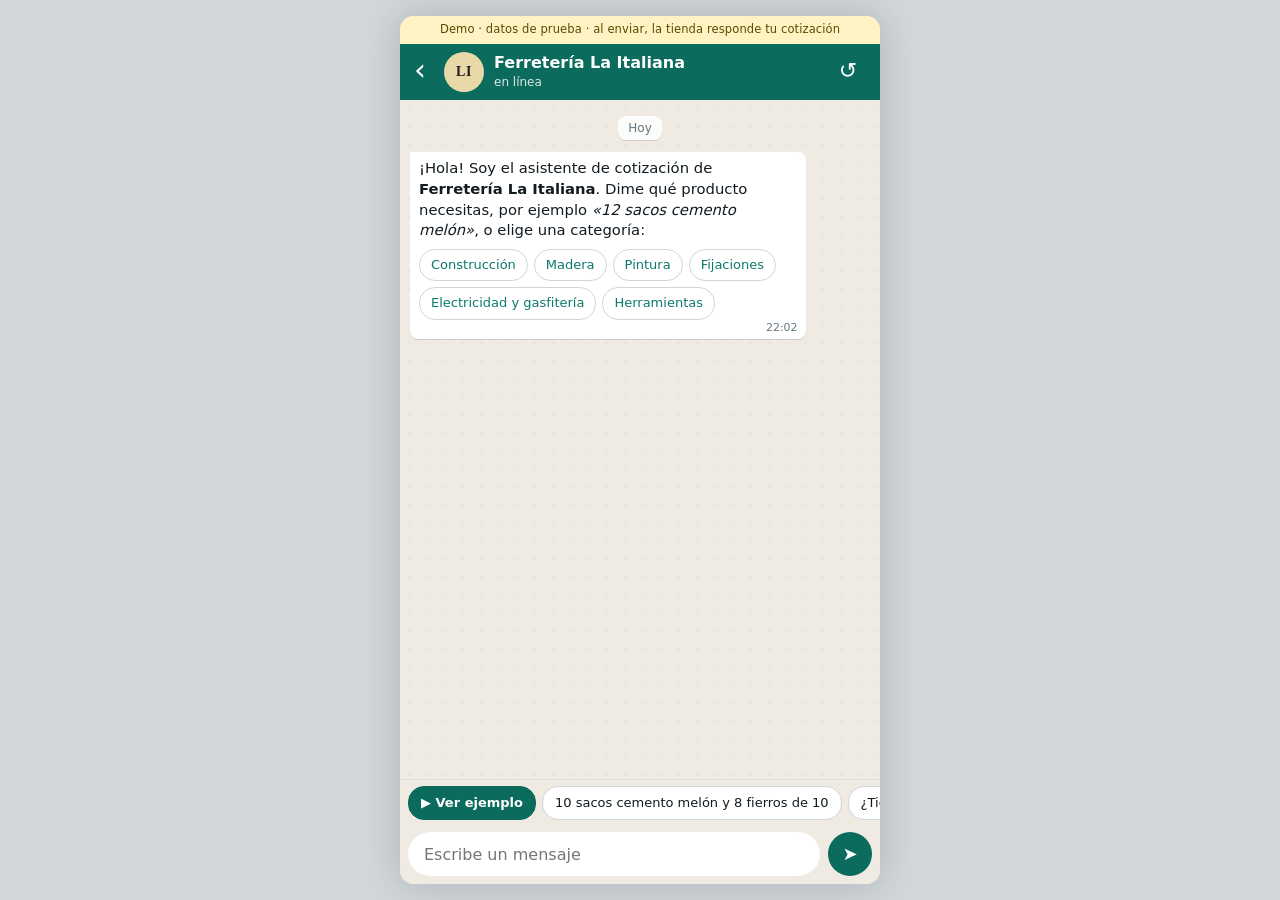
<file: demo-whatsapp/index.html>
<!doctype html>
<html lang="es-CL">
<head>
  <meta charset="utf-8">
  <meta name="viewport" content="width=device-width, initial-scale=1, viewport-fit=cover">
  <title>Simulación · Ferretería La Italiana</title>
  <meta name="description" content="Simulación de cómo se vería la cotización de Ferretería La Italiana en WhatsApp. Propuesta conceptual.">
  <meta name="robots" content="noindex">
  <meta name="theme-color" content="#0b6b5d">
  <link rel="icon" href="/assets/favicon.svg" type="image/svg+xml">
  <link rel="stylesheet" href="/assets/demo-whatsapp.css?v=20261117a">
</head>
<body>
  <div class="wa" id="wa">
    <div class="wa__banner" role="note">Demo · datos de prueba · al enviar, la tienda responde tu cotización</div>

    <header class="wa__head">
      <a class="wa__back" href="/ferreteria" aria-label="Volver a la ferretería">‹</a>
      <span class="wa__avatar" aria-hidden="true">LI</span>
      <span class="wa__who">
        <strong id="waNombre">Ferretería La Italiana</strong>
        <small id="waEstado">en línea</small>
      </span>
      <button class="wa__reset" id="waReset" type="button" aria-label="Reiniciar conversación" title="Reiniciar">↺</button>
    </header>

    <main class="wa__chat" id="waChat" role="log" aria-live="polite"></main>

    <div class="wa__quick" id="waQuick" aria-label="Sugerencias">
      <button type="button" class="wa__play" id="waPlay">▶ Ver ejemplo</button>
      <button type="button" data-q="10 sacos de cemento melón y 8 fierros de 10">10 sacos cemento melón y 8 fierros de 10</button>
      <button type="button" data-q="¿Tienen planchas de zinc?">¿Tienen planchas de zinc?</button>
      <button type="button" data-q="Pino 2x4, ¿cuánto sale?">Pino 2x4, ¿cuánto sale?</button>
      <button type="button" data-q="¿Me hacen precio por volumen?">¿Me hacen precio por volumen?</button>
      <button type="button" data-q="¿Hacen despacho?">¿Hacen despacho?</button>
    </div>

    <form class="wa__form" id="waForm" autocomplete="off">
      <label class="sr-only" for="waInput">Escribe un mensaje</label>
      <input id="waInput" type="text" placeholder="Escribe un mensaje" enterkeyhint="send">
      <button type="submit" aria-label="Enviar">➤</button>
    </form>
  </div>

  <script src="/assets/config.js?v=20261117a"></script>
  <script src="/assets/catalogo.js?v=20261117a"></script>
  <script src="/assets/demo-whatsapp.js?v=20261117a" defer></script>
</body>
</html>
</file>
<file: assets/demo-whatsapp.css>
/* Simulación estilo mensajería — Ferretería La Italiana (propuesta conceptual).
   Solo imita el aspecto de una conversación; no usa marcas ni se conecta a ningún servicio. */
:root {
  --wa-teal: #0b6b5d;
  --wa-teal-dark: #08584c;
  --wa-bg: #efeae2;
  --wa-in: #ffffff;
  --wa-out: #d9fdd3;
  --wa-ink: #111b21;
  --wa-mute: #667781;
  --wa-tick: #53bdeb;
  --wa-link: #0a7a69;
}
*, *::before, *::after { box-sizing: border-box; }
html, body { height: 100%; margin: 0; }
body {
  background: #d1d7db;
  color: var(--wa-ink);
  font: 400 15px/1.4 system-ui, -apple-system, "Segoe UI", Roboto, sans-serif;
  -webkit-font-smoothing: antialiased;
  -webkit-text-size-adjust: 100%;
}
.sr-only { position: absolute; width: 1px; height: 1px; overflow: hidden; clip: rect(0 0 0 0); white-space: nowrap; }
a { color: var(--wa-link); }
button { font: inherit; }

.wa {
  display: flex; flex-direction: column;
  height: 100vh; height: 100dvh;
  max-width: 480px; margin: 0 auto;
  background: var(--wa-bg);
  box-shadow: 0 0 40px rgba(0, 0, 0, 0.18);
}

.wa__banner {
  flex: none; padding: 6px 12px; text-align: center;
  font-size: 11.5px; line-height: 1.35; letter-spacing: 0.01em;
  background: #fff3c4; color: #5c4a00;
}

.wa__head {
  flex: none; display: flex; align-items: center; gap: 10px;
  padding: 8px 12px 8px 6px; background: var(--wa-teal); color: #fff;
}
.wa__back { color: #fff; text-decoration: none; font-size: 30px; line-height: 1; padding: 0 8px 4px; }
.wa__avatar {
  flex: none; width: 40px; height: 40px; border-radius: 50%;
  display: grid; place-items: center;
  background: #e9d9a8; color: #1d1d1b; font: 700 14px/1 Georgia, serif; letter-spacing: 0.04em;
}
.wa__who { display: flex; flex-direction: column; min-width: 0; flex: 1; }
.wa__who strong { font-weight: 600; font-size: 16px; white-space: nowrap; overflow: hidden; text-overflow: ellipsis; }
.wa__who small { font-size: 12px; opacity: 0.85; }
.wa__reset { background: none; border: 0; color: #fff; font-size: 22px; width: 40px; height: 40px; cursor: pointer; border-radius: 50%; }
.wa__reset:active { background: rgba(255, 255, 255, 0.15); }

.wa__chat {
  flex: 1; min-height: 0; overflow-y: auto; overscroll-behavior: contain;
  padding: 12px 10px 8px; display: flex; flex-direction: column; gap: 4px;
  background-color: var(--wa-bg);
  background-image: radial-gradient(rgba(0, 0, 0, 0.045) 1px, transparent 1px);
  background-size: 18px 18px;
}
.wa__day {
  align-self: center; margin: 4px 0 8px; padding: 4px 10px; border-radius: 8px;
  background: rgba(255, 255, 255, 0.85); color: var(--wa-mute); font-size: 12px;
  box-shadow: 0 1px 0.5px rgba(11, 20, 26, 0.13);
}

.msg {
  position: relative; max-width: 86%; padding: 6px 8px 6px 9px; border-radius: 8px;
  box-shadow: 0 1px 0.5px rgba(11, 20, 26, 0.13); word-wrap: break-word; overflow-wrap: anywhere;
  animation: msgin 0.18s ease-out;
}
@keyframes msgin { from { opacity: 0; transform: translateY(4px); } to { opacity: 1; transform: none; } }
.msg--in { align-self: flex-start; background: var(--wa-in); border-top-left-radius: 0; }
.msg--out { align-self: flex-end; background: var(--wa-out); border-top-right-radius: 0; }
.msg__body { font-size: 14.8px; }
.msg__body strong { font-weight: 600; }
.msg__body em { font-style: italic; }
.msg__meta { display: block; text-align: right; margin-top: 2px; font-size: 11px; color: var(--wa-mute); line-height: 1; }
.msg__tick { color: var(--wa-tick); margin-left: 3px; letter-spacing: -2px; }
.msg__note { display: block; margin-top: 6px; font-size: 12px; color: var(--wa-mute); }

.typing { display: inline-flex; gap: 4px; padding: 10px 12px; }
.typing i { width: 7px; height: 7px; border-radius: 50%; background: #9aa5ab; animation: blink 1s infinite ease-in-out; }
.typing i:nth-child(2) { animation-delay: 0.15s; }
.typing i:nth-child(3) { animation-delay: 0.3s; }
@keyframes blink { 0%, 80%, 100% { opacity: 0.3; transform: translateY(0); } 40% { opacity: 1; transform: translateY(-2px); } }

/* Productos dentro de un mensaje */
.items { margin: 8px -2px 2px; border-top: 1px solid #e6e9ea; }
.items li { display: flex; align-items: center; justify-content: space-between; gap: 8px; padding: 8px 2px; border-bottom: 1px solid #e6e9ea; }
.items li.is-out .items__name { color: var(--wa-mute); }
.items__info { min-width: 0; display: flex; flex-direction: column; gap: 1px; }
.items__name { font-size: 14px; }
.items__info small { font-size: 12px; color: var(--wa-mute); }
.items__act { flex: none; display: flex; align-items: center; gap: 6px; }
.items__act input {
  width: 46px; height: 32px; padding: 0 4px; text-align: center;
  border: 1px solid #cfd6d9; border-radius: 6px; background: #fff; font: 15px system-ui, sans-serif;
}
.items__act button, .items__act a.btnlike {
  height: 32px; padding: 0 12px; border: 0; border-radius: 16px; cursor: pointer;
  background: var(--wa-teal); color: #fff; font-size: 13px; font-weight: 600; text-decoration: none; display: inline-flex; align-items: center;
}
.items__act button:active { background: var(--wa-teal-dark); }

/* Resumen de cotización */
.lines { margin: 8px 0 4px; }
.lines li { display: flex; justify-content: space-between; gap: 10px; padding: 3px 0; font-size: 14px; }
.lines li span:last-child { white-space: nowrap; }
.lines__total { display: flex; justify-content: space-between; gap: 10px; padding-top: 6px; margin-top: 4px; border-top: 1px solid #e6e9ea; font-weight: 600; }

/* Botones de respuesta rápida pegados al mensaje */
.qr { display: flex; flex-direction: column; margin: 8px -8px -6px; border-top: 1px solid #e6e9ea; }
.qr button {
  background: none; border: 0; border-bottom: 1px solid #e6e9ea; padding: 11px 8px; cursor: pointer;
  color: var(--wa-link); font-size: 14.5px; font-weight: 500; text-align: center;
}
.qr a {
  display: block; padding: 11px 8px; text-align: center; text-decoration: none;
  color: var(--wa-link); font-size: 14.5px; font-weight: 600; border-bottom: 1px solid #e6e9ea;
}
.qr a:last-child { border-bottom: 0; }
.qr a:active { background: #f0f2f5; }
.qr button:last-child { border-bottom: 0; }
.qr button:active { background: #f0f2f5; }
.qr button[disabled] { color: #a5b0b5; cursor: default; }
.msg .qr + .msg__meta { margin-top: 8px; }

.chips { display: flex; flex-wrap: wrap; gap: 6px; margin-top: 8px; }
.chips button {
  border: 1px solid #cfd6d9; background: #fff; color: var(--wa-link); border-radius: 16px;
  padding: 6px 11px; font-size: 13px; cursor: pointer;
}

/* Sugerencias y caja de texto */
.wa__quick {
  flex: none; display: flex; gap: 6px; padding: 6px 8px; overflow-x: auto; scrollbar-width: none;
  background: var(--wa-bg); border-top: 1px solid rgba(0, 0, 0, 0.06);
}
.wa__quick::-webkit-scrollbar { display: none; }
.wa__quick button {
  flex: none; border: 1px solid #cfd6d9; background: #fff; color: var(--wa-ink);
  border-radius: 16px; padding: 7px 12px; font-size: 13px; cursor: pointer; white-space: nowrap;
}
.wa__quick .wa__play { background: var(--wa-teal); border-color: var(--wa-teal); color: #fff; font-weight: 600; }
.wa__quick button[disabled] { opacity: 0.5; cursor: default; }

.wa__form {
  flex: none; display: flex; align-items: center; gap: 8px;
  padding: 6px 8px calc(8px + env(safe-area-inset-bottom)); background: var(--wa-bg);
}
.wa__form input {
  flex: 1; min-width: 0; height: 44px; padding: 0 16px; border: 0; border-radius: 22px;
  background: #fff; color: var(--wa-ink); font: 16px system-ui, sans-serif;
}
.wa__form input:focus { outline: 2px solid rgba(11, 107, 93, 0.35); }
.wa__form button {
  flex: none; width: 44px; height: 44px; border: 0; border-radius: 50%;
  background: var(--wa-teal); color: #fff; font-size: 18px; cursor: pointer;
}
.wa__form button:active { background: var(--wa-teal-dark); }
.wa__form input:disabled { background: #f4f4f4; }

@media (prefers-reduced-motion: reduce) {
  .msg { animation: none; }
  .typing i { animation: none; opacity: 0.6; }
}
@media (min-width: 520px) {
  body { padding: 16px 0; }
  .wa { height: calc(100dvh - 32px); border-radius: 14px; overflow: hidden; }
}

.lines__del { margin-left: 8px; width: 26px; height: 26px; border: 0; border-radius: 50%; background: #f0f2f5; color: #b3261e; font-size: 13px; line-height: 1; cursor: pointer; vertical-align: middle; }
.lines__del:active { background: #e3e6e9; }

/* Nombre de quien responde en la tienda (estilo chat grupal) */
.msg__who { display: block; margin-bottom: 2px; font-size: 12.5px; font-weight: 600; color: #b45309; }

/* Botón que abre WhatsApp real con la cotización */
.msg__wa { display: inline-block; margin-top: 8px; padding: 8px 14px; border-radius: 999px; background: #25d366; color: #073b1d; font-weight: 700; font-size: 13.5px; text-decoration: none; }
.msg__wa:active { filter: brightness(.92); }
</file>
